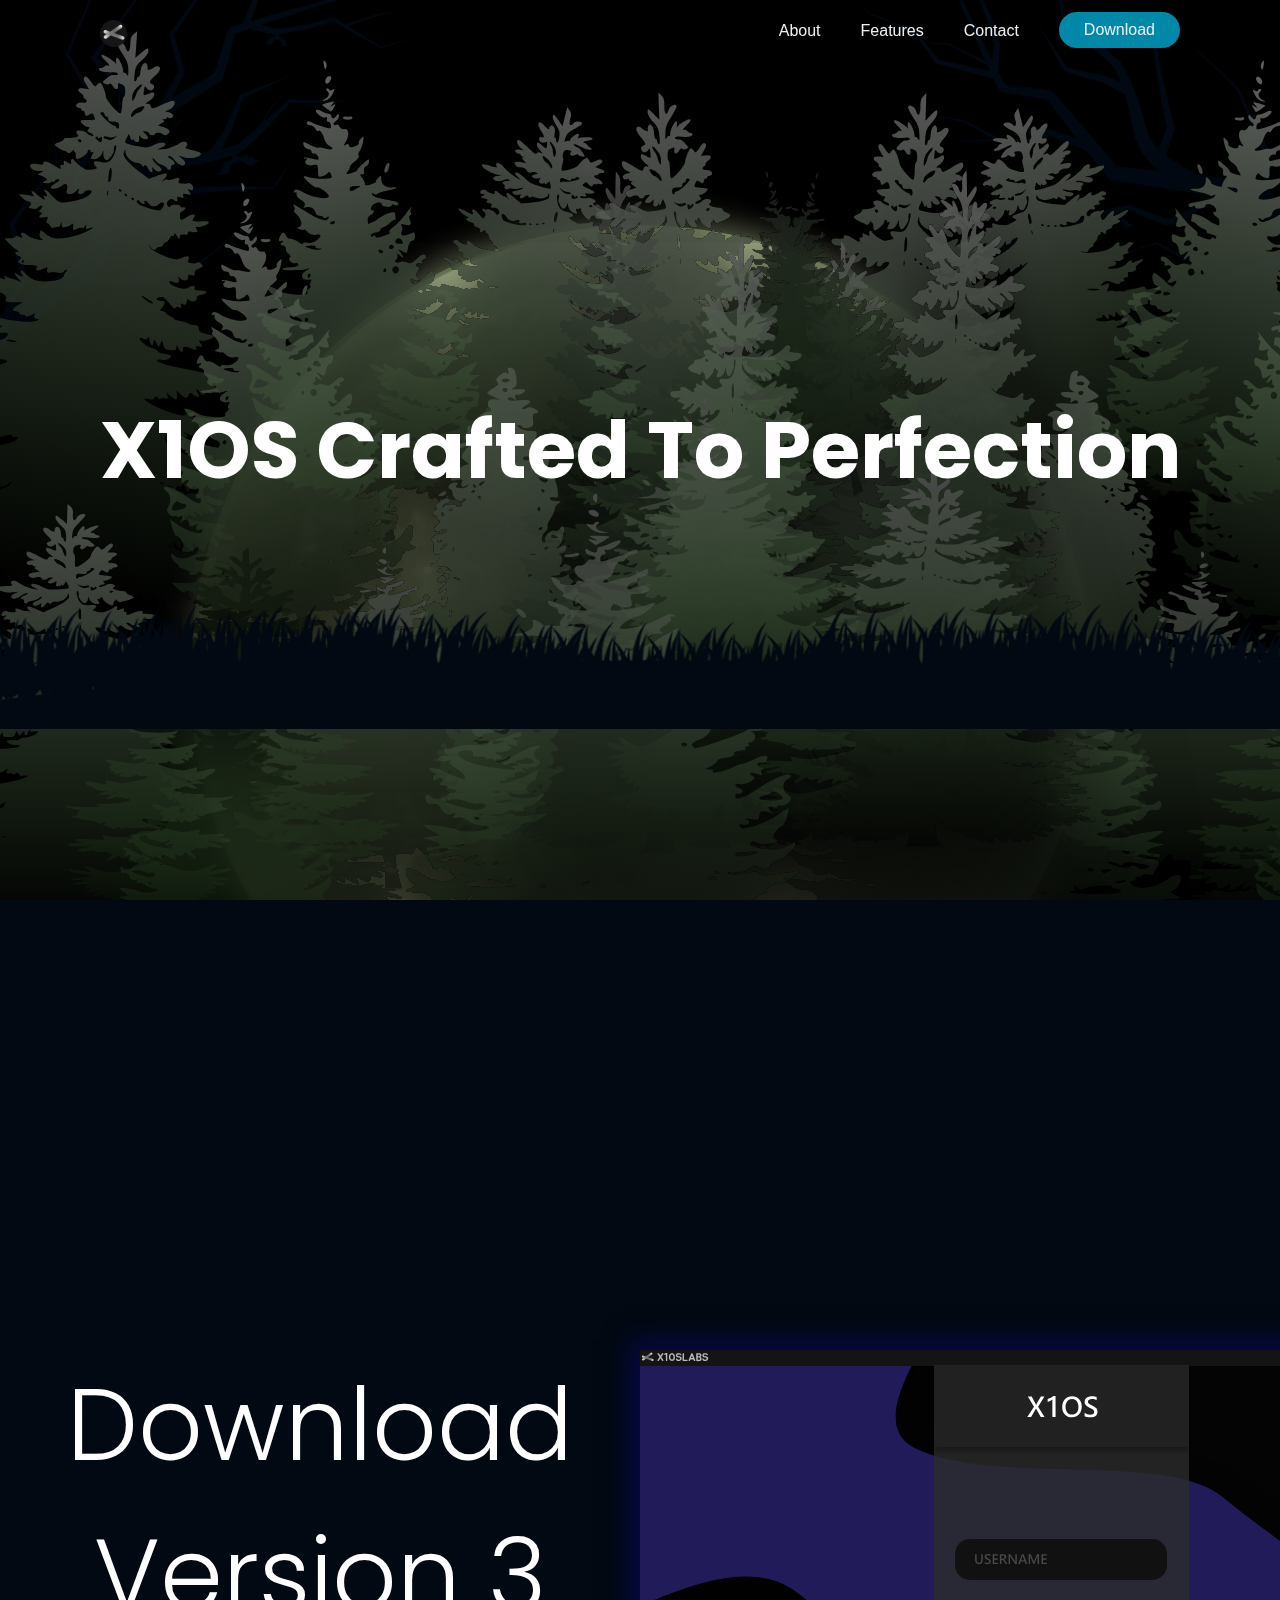
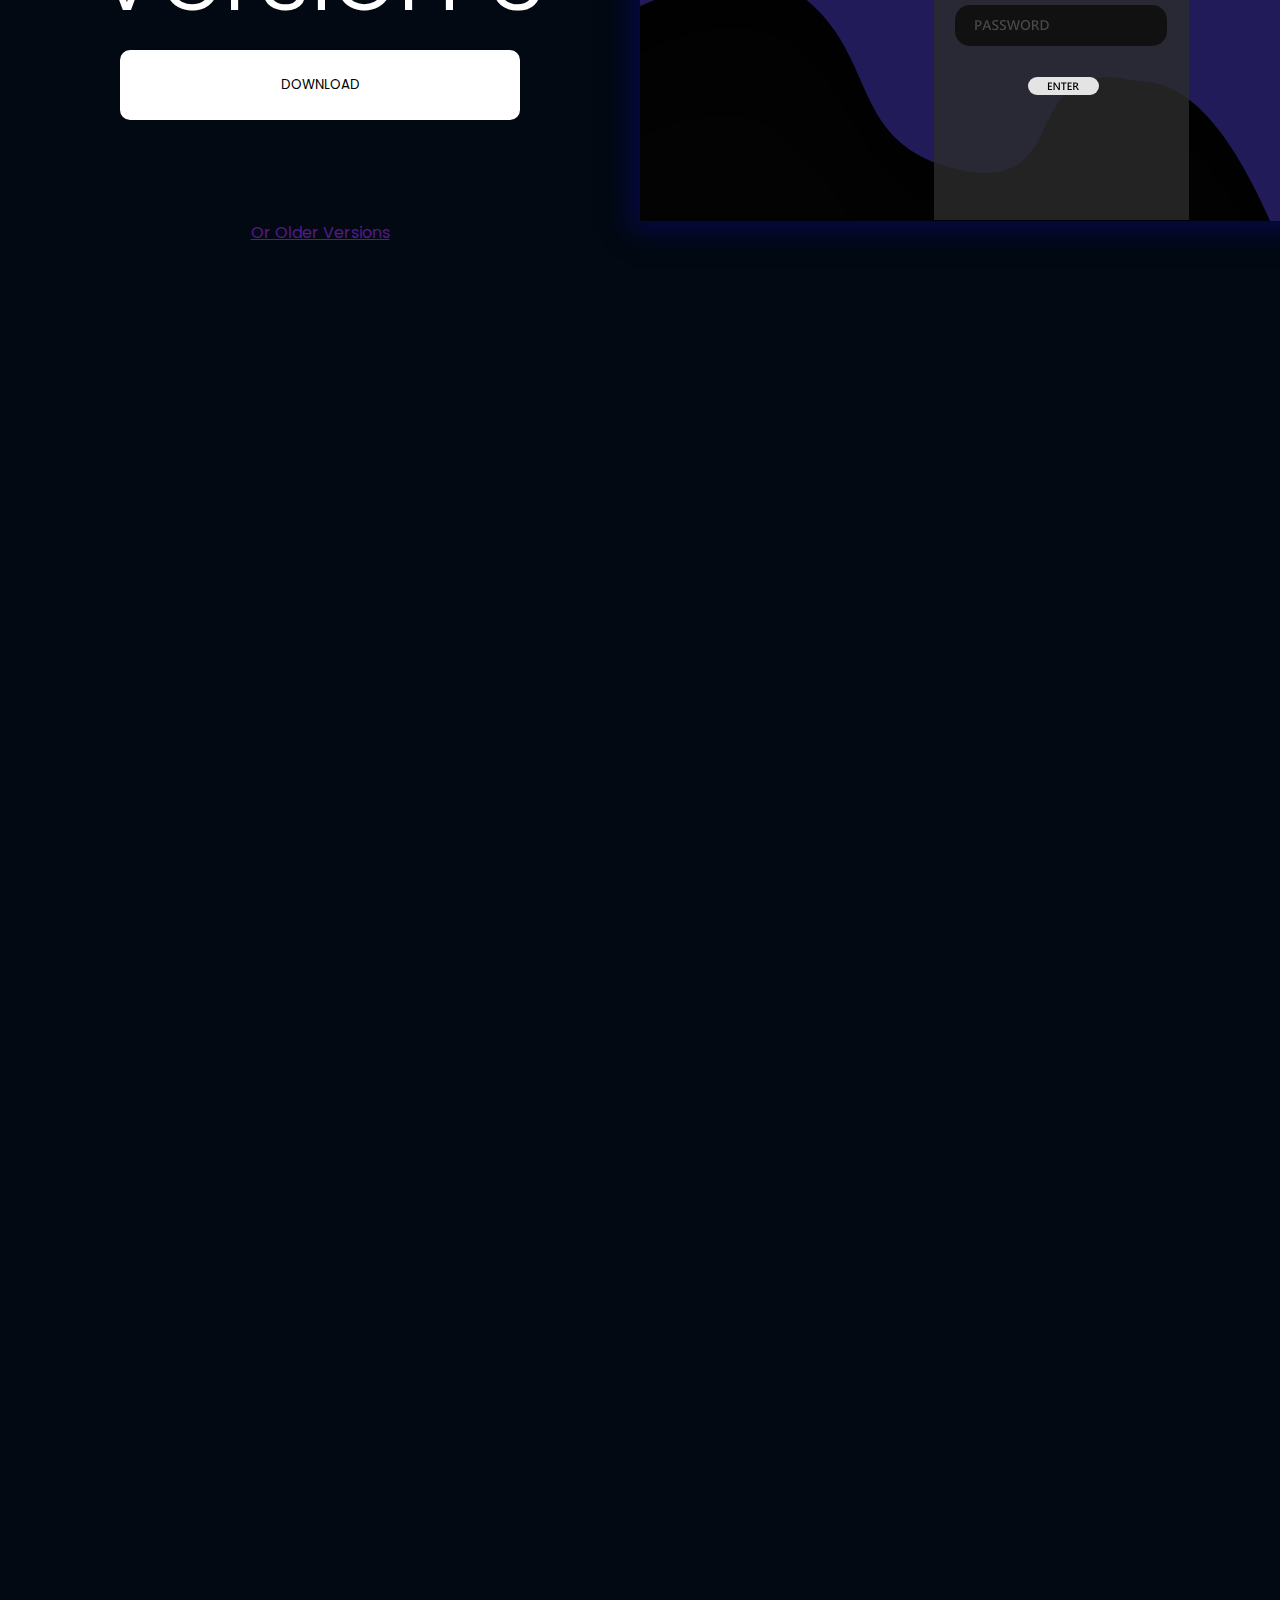
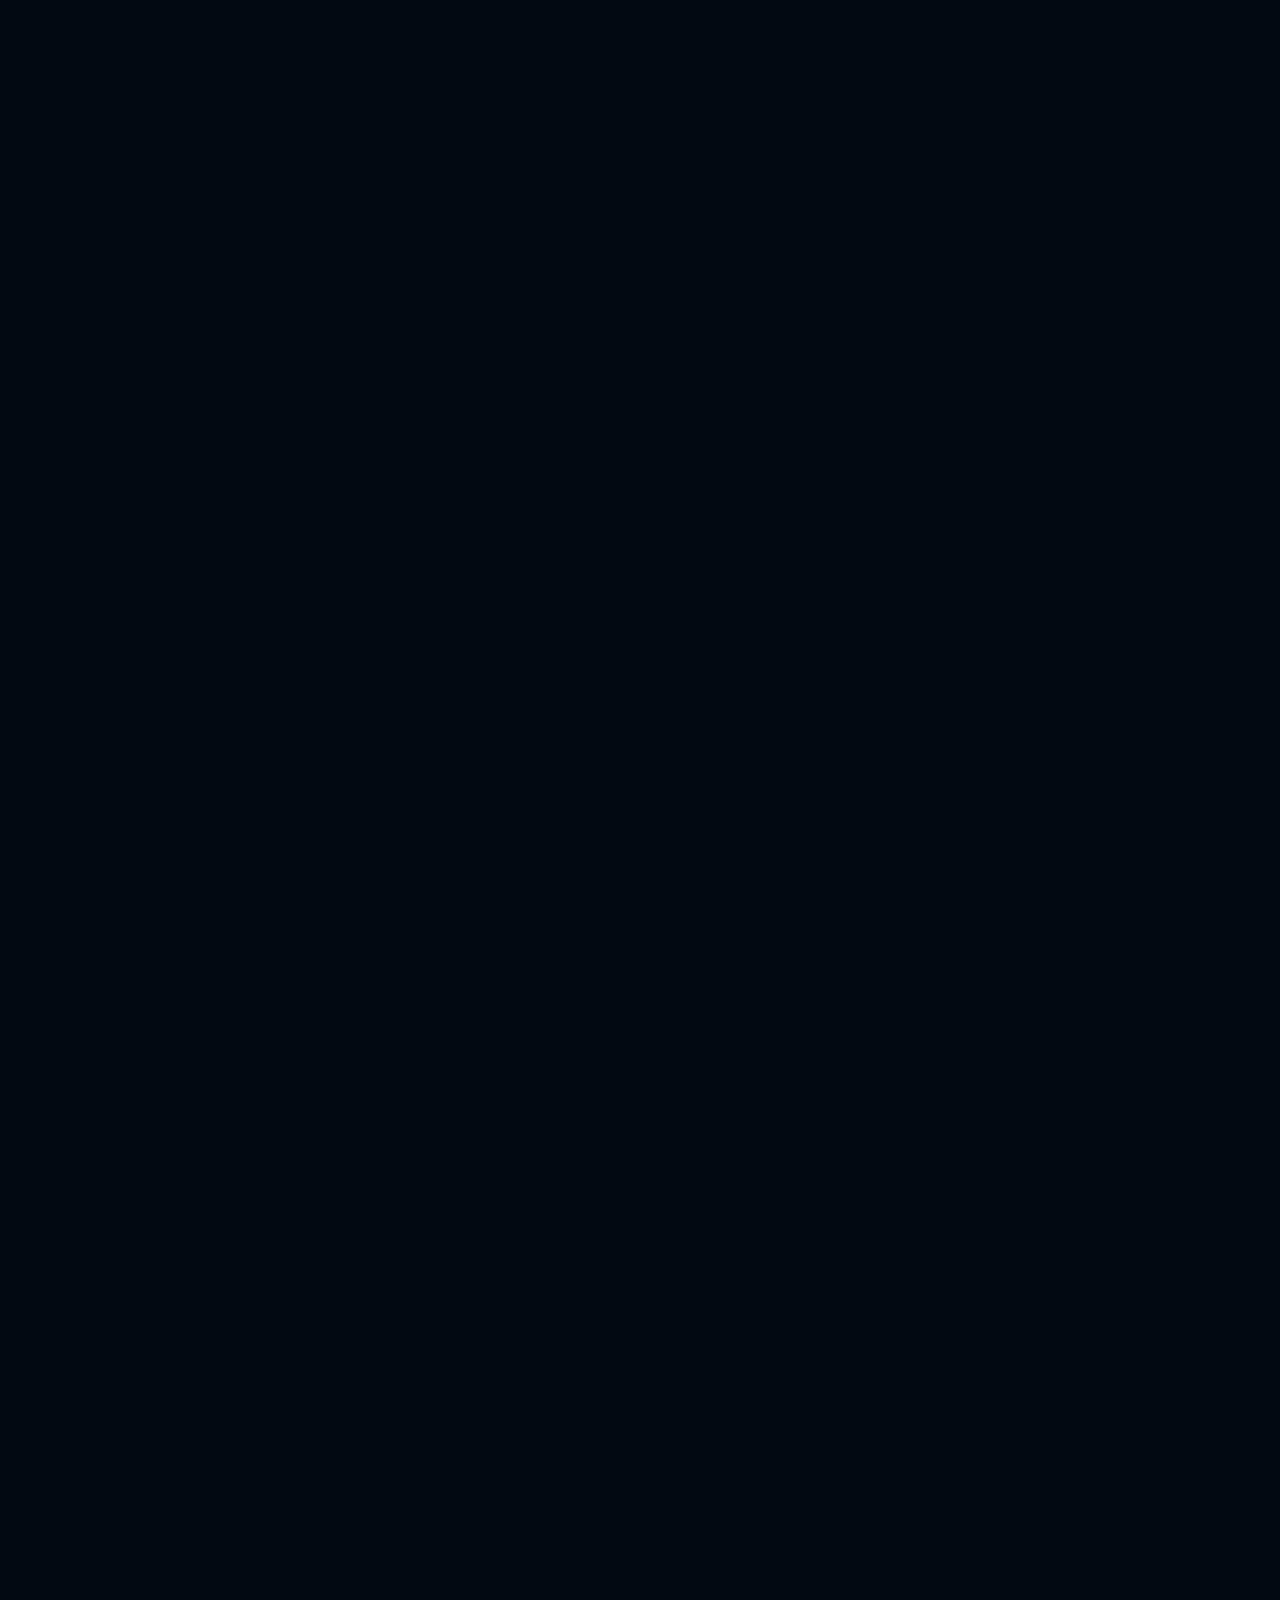
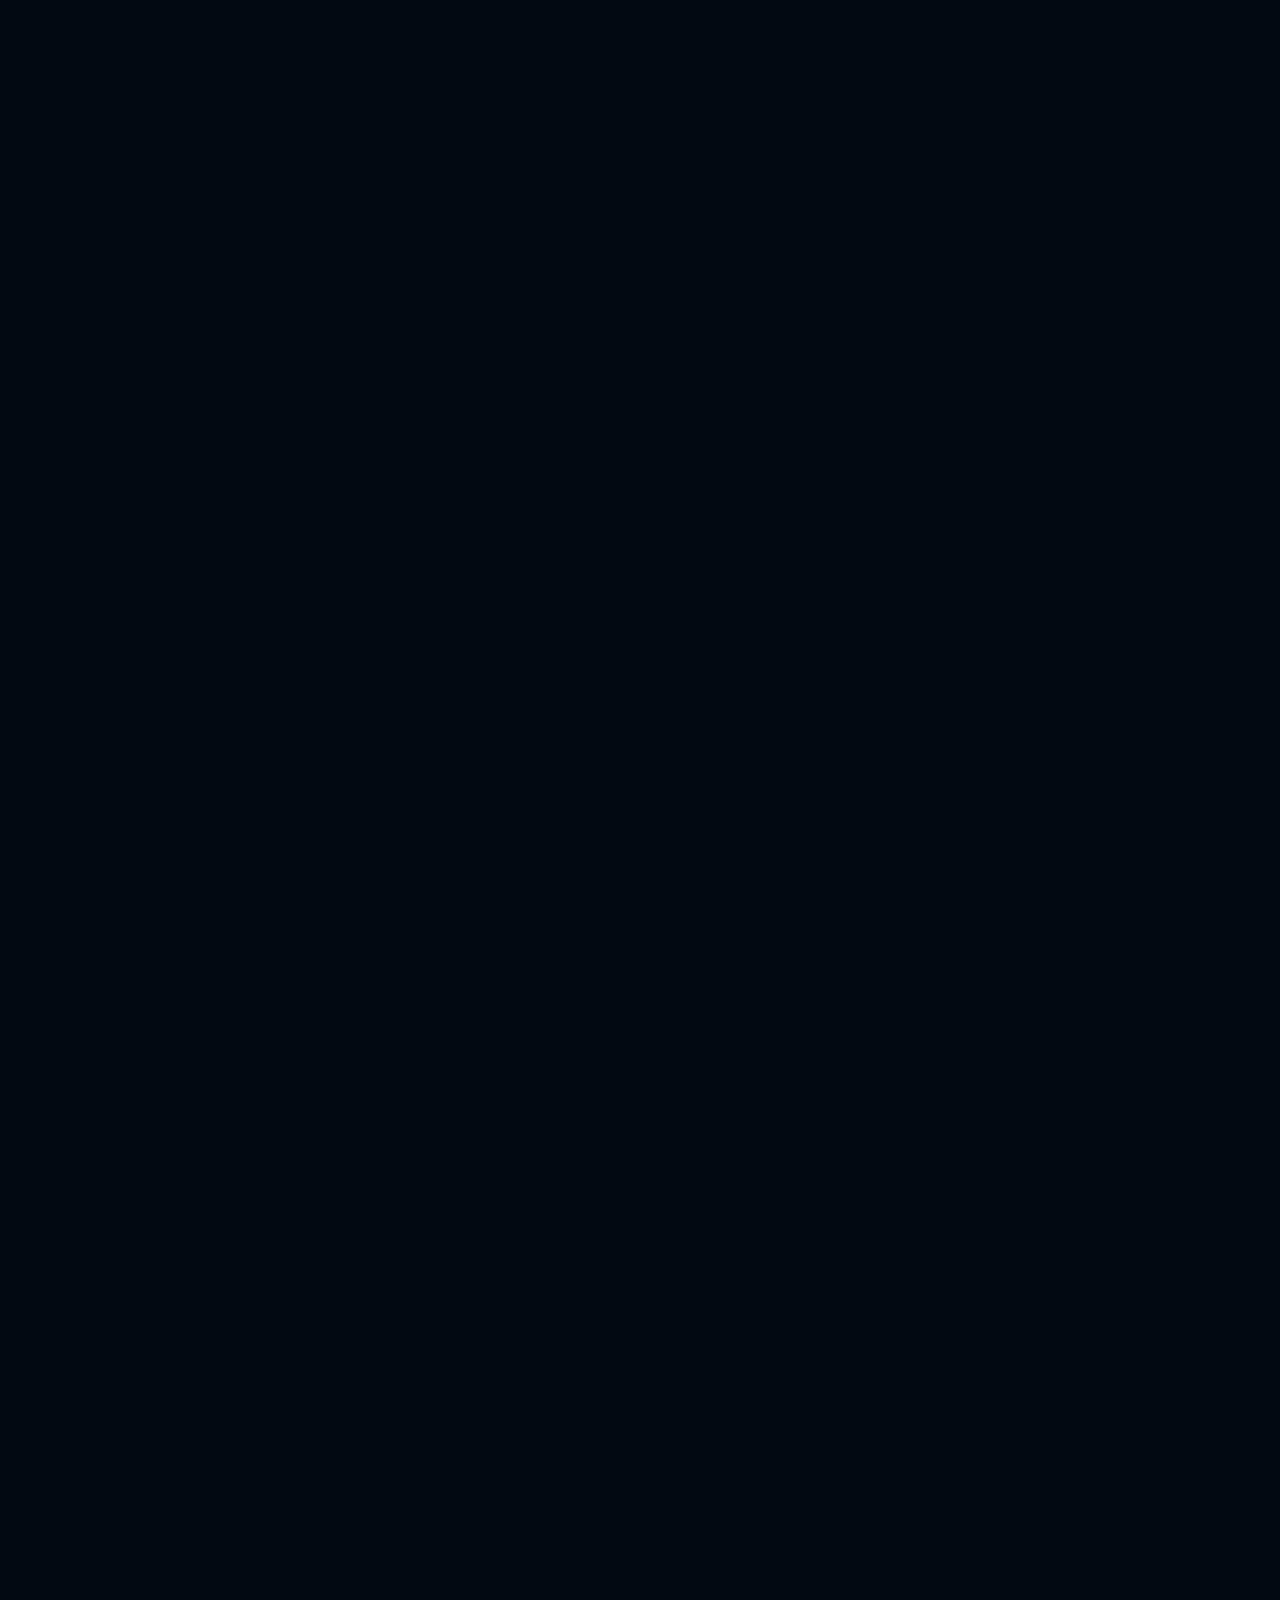
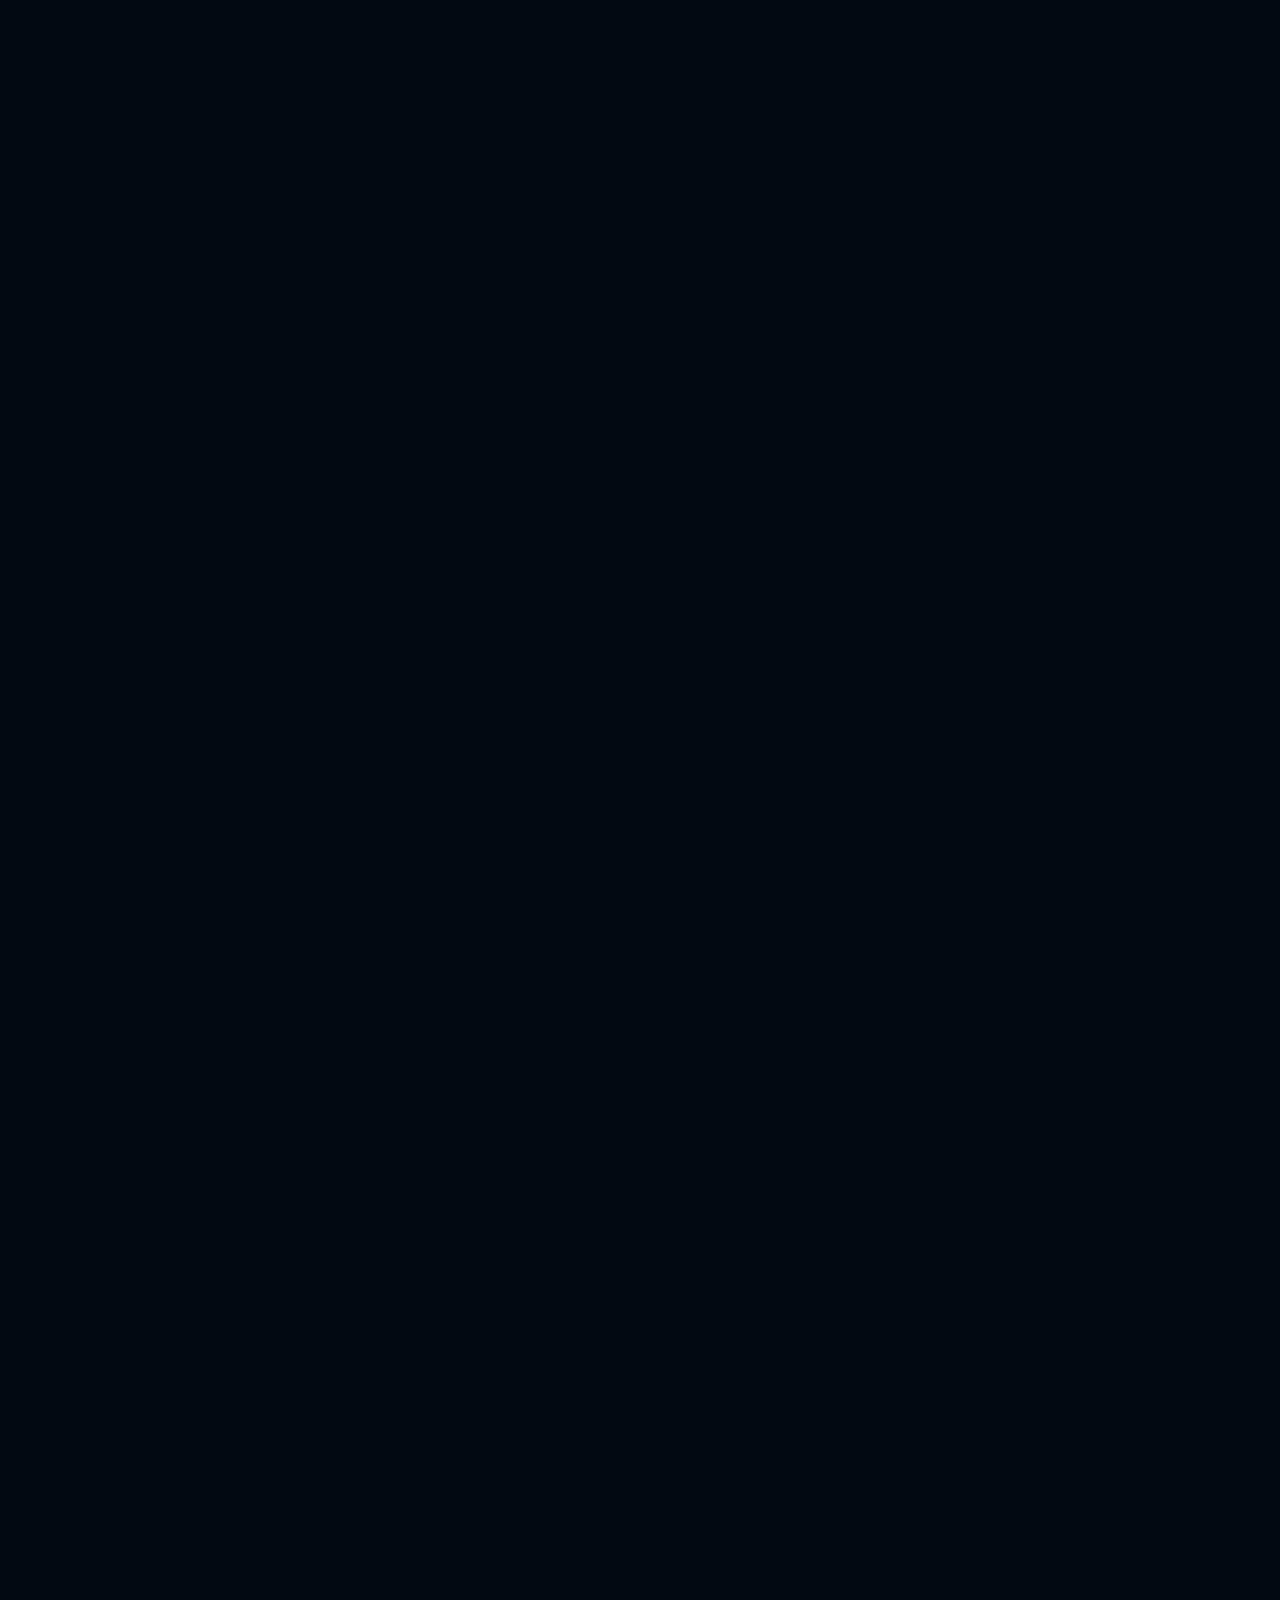
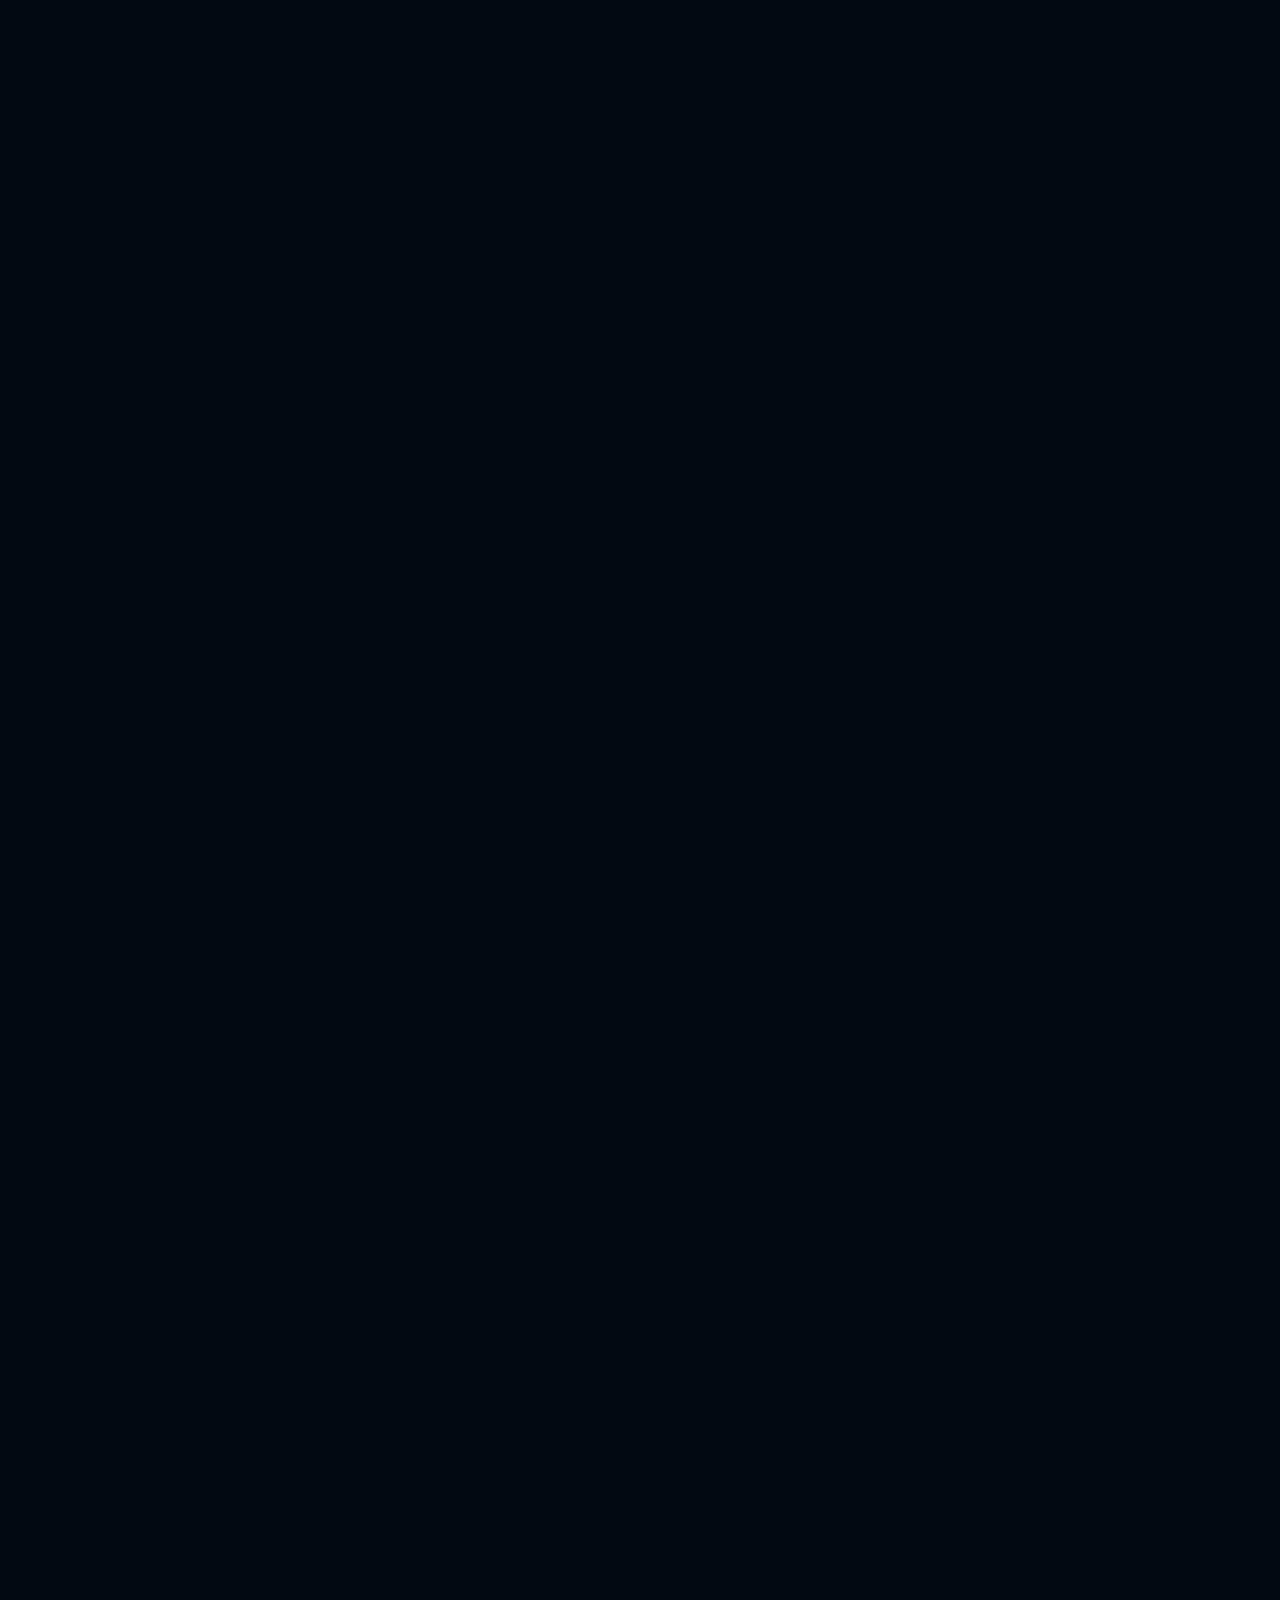
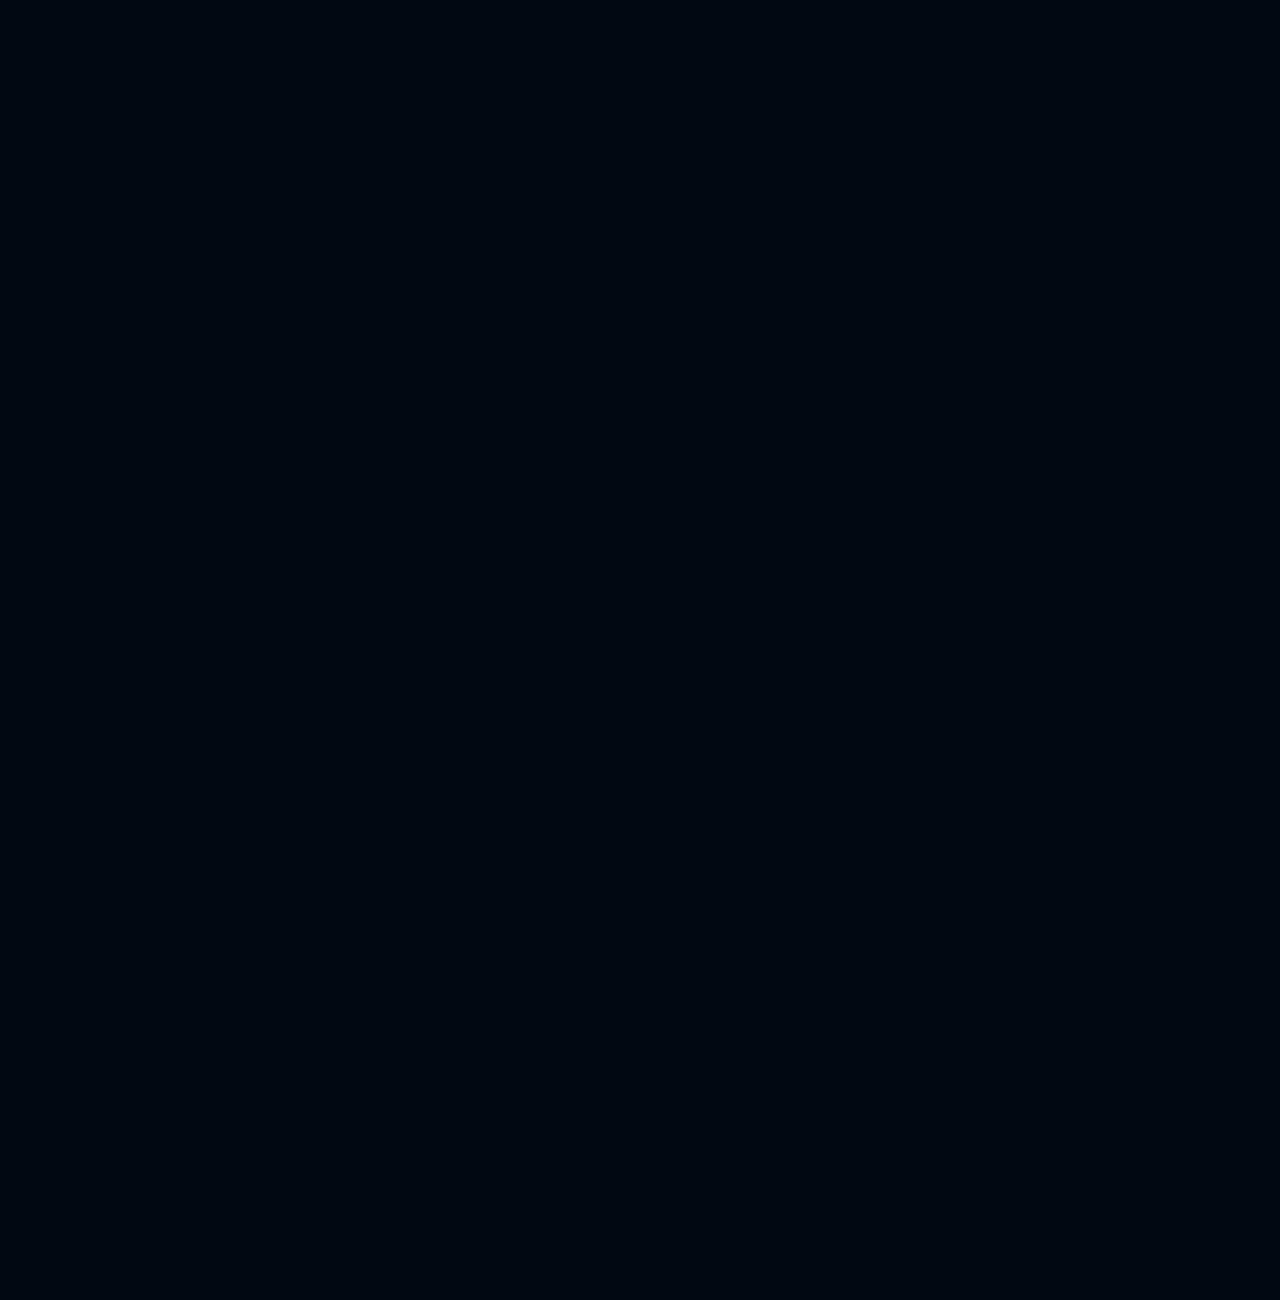
<file: Index.html>
<!DOCTYPE html>
<html lang="en">
  <head>
    <meta charset="UTF-8" />
    <meta http-equiv="X-UA-Compatible" content="IE=edge" />
    <meta name="viewport" content="width=device-width, initial-scale=1.0" />
    <title>X1OS</title>
    <link rel="stylesheet" href="Styles/styles.css">
    <link rel="stylesheet" href="Styles/NaviBar.css">
    <link rel="stylesheet" href="Styles/styles-home.css">
    <link rel="stylesheet" href="Styles/Home.css">
  </head>
  <body>
    <selection class="paralax">
      <a id="text" href="#Ztext"><em>X1OS</em> Crafted To Perfection</a>  
      <img src="Styles/Img/tree-left.png" id="tree-left" />
      <img src="Styles/Img/tree-right.png" id="tree-right" />
      <img src="Styles/Img/Group 6.svg" id="gate-right" style="margin-left: 5px" />
      <img src="Styles/Img/Group 6.svg" id="gate-left" style="padding-left: 10px; transform: scaleX(-1)"
      />
      <img src="Styles/Img/grass.png" id="grass" style="margin-top: 0px" />
    </selection>
    <header id="NaviBar">
      <a class="logo the--img"><img src="Styles/Img/LOGO.png" alt="" height="27" width="27"></a>
      <nav>
          <ul class="nav__links">
              <li><a href="#">About</a></li>
              <li><a href="#">Features</a></li>
              <li><a href="#">Contact</a></li>
          </ul>
      </nav>
      <a class="cta" href="#">Download</a>
    </header>
    <section class="sec" id="MainPage">
     <div class="DIVV">
        <p></p>
        <div style="padding-top:150px;">
    <p style="font-size: 100px;padding-top: 300px;" id="Ztext"> Download Version 3 </p>
          <button class="BIGBUTTON">DOWNLOAD</button> <br>
          <a href="" > Or Older Versions</a>
        </div>
      </div>
      <div class="DIVV2">
        <p></p>
        <div style="padding-top:150px;">
        <img src="Styles/Img/PICTURE.svg" alt="" style="margin-top: 300px;box-shadow: 0px 0px 25px 10px #060944">
        </div>
      </div>
     </section>
    <script src="Scripts/script.js"> </script>
  </body>
</html>
</file>
<file: Styles/styles.css>
@import url("https://fonts.googleapis.com/css2?family=Poppins:wght@500&display=swap");
* {
  margin: 0;
  padding: 0;
  box-sizing: border-box;
  font-family: "Poppins";
}
body {
  min-height: 100vh;
  overflow-x: hidden;
  background-color: #020912;
}
header {
  padding-top: 20px;
  position: absolute;
  top: 0;
  left: 0;
  width: 100%;
  padding: 30px 100px;
  background-color: transparent;
  display: flex;
  justify-content: space-between;
  align-items: center;
}

.logo {
  font-size: 2em;
  color: white;
  user-select: none;
}

.nav a {
  position: relative;
  font-size: 1.1em;
  color: aliceblue;
  text-decoration: none;
  font-weight: 600;
  transition: all 0.7s;
}
.nav a:hover,
.nav a.active {
  color: #333;
}
.nav a span {
  position: absolute;
  top: 0;
  left: 0;
  width: 100%;
  height: 100%;
  background: white;
  border-radius: 30px;
  z-index: -1;
  transform: scale(0);
  opacity: 0;
  transition: 0.5s;
}
.nav a:hover span,
.nav a.active span {
  transform: scale(1);
  opacity: 1;
}

.paralax {
  position: relative;
  display: flex;
  justify-content: center;
  align-items: center;
  height: 100vh;
  background-image: url("Img/Frame.svg");
  background-size: cover;
  background-position: center;
  background-attachment: fixed;
}
#text {
  position: absolute;
  font-size: 5em;
  font-weight: bold;
  color: #ffffff;
  z-index: 1;
  font-style: normal;
  text-decoration: none;
  cursor: text;
}
.paralax img {
  position: absolute;
  top: 0;
  left: 0;
  width: 100%;
  pointer-events: none;
}
.paralax img#gate-left {
  transform: translateX(-282px);
}
.paralax img#gate-right {
  transform: translateX(305px);
}
.sec {
  position: relative;
  background-color: #020912;
  text-align: center;
}
.sec h2 {
   margin-top:10xpx;
  font-size: 3em;
  color: white;
  margin-bottom: 10px;
  text-align: center;
}
.sec p {
  font-size: 1em;
  color: #fff;
  font-weight: 300;
  text-align: center;
}

em {
  font-style: normal;
  text-decoration: none;
  font-weight: bold;
}
</file>
<file: Styles/NaviBar.css>
* {
  box-sizing: border-box;
  margin: 0;
  padding: 0;
}

header {
  position: fixed;
  z-index: 10000000000000000000000000000000000000000;
  display: flex;
  justify-content: flex-end;
  align-items: center;
  background-color: transparent;
  height: 30px;
}

.logo {
  margin-right: auto;
}

.nav__links {
  list-style: none;
  display: flex;
}

.nav__links a,
.cta,
.overlay__content a {
  font-family: "Montserrat", sans-serif;
  font-weight: 500;
  color: #edf0f1;
  text-decoration: none;
}

.nav__links li {
  padding: 0px 20px;
}

.nav__links li a {
  transition: all 0.3s ease 0s;
}

.nav__links li a:hover {
  color: #0088a9;
}

.cta {
  margin-left: 20px;
  padding: 9px 25px;
  background-color: rgba(0, 136, 169, 1);
  border: none;
  border-radius: 50px;
  cursor: pointer;
  transition: all 0.3s ease 0s;
}

.cta:hover {
  background-color: rgba(0, 136, 169, 0.8);
}

.the--img {
  width: 37px;
  height: 37px
}
</file>
<file: Styles/styles-home.css>
.slider { 
    width: 100%;
    height: 30px;
    background-color:#000000;
    color: transparent;
    font-size: 0px;
    font-family: 'Segoe UI', Tahoma, Geneva, Verdana, sans-serif;
    text-align: center;
    padding-left:100px;
    padding-right: 100px;
    transition: all 1s;
} .slider--button { 
    background-color: transparent;
    border-width: 0;
    color:rgb(255, 255, 255); 
    font-size: 20px;
    border-radius: 40px;

} .slider:hover { 
    height: 1000px;
    color: rgb(0, 0, 0);
    font-size: 20px;
}


.animate-bottom {
    position: relative;
    -webkit-animation-name: animatebottom;
    -webkit-animation-duration: 1s;
    animation-name: animatebottom;
    animation-duration: 1s
}
    
#myDiv {
    display: none;
    text-align: center;
}

.spinner {
    --size: 30px;
    --first-block-clr: #005bba;
    --second-block-clr: #fed500;
    --clr: #111;
    width: 100px;
    height: 100px;
    position: relative;
   }
   
   .spinner::after,.spinner::before {
    box-sizing: border-box;
    position: absolute;
    content: "";
    width: var(--size);
    height: var(--size);
    top: 50%;
    animation: up 2.4s cubic-bezier(0, 0, 0.24, 1.21) infinite;
    left: 50%;
    background: var(--first-block-clr);
   }
   
   .spinner::after {
    background: var(--second-block-clr);
    top: calc(50% - var(--size));
    left: calc(50% - var(--size));
    animation: down 2.4s cubic-bezier(0, 0, 0.24, 1.21) infinite;
   }
   
   @keyframes down {
    0%, 100% {
     transform: none;
    }
   
    25% {
     transform: translateX(100%);
    }
   
    50% {
     transform: translateX(100%) translateY(100%);
    }
   
    75% {
     transform: translateY(100%);
    }
   }
   
   @keyframes up {
    0%, 100% {
     transform: none;
    }
   
    25% {
     transform: translateX(-100%);
    }
   
    50% {
     transform: translateX(-100%) translateY(-100%);
    }
   
    75% {
     transform: translateY(-100%);
    }
   }
</file>
<file: Styles/Home.css>
.DIVV { 
    background-color: #020912;
    width:50%;
    height:10000px;
    float: left;

}


.cards {
    perspective: 500px;
  } .card {
    box-shadow: 112px 54px 41px 16px rgba(0,0,0,0.75);
    background: transparent;
    border: 2px solid transparent;
    border-radius: 4px;
    position: relative;
    transform: translateZ(10px) rotateX(20deg) rotateY(20deg);
    transform-style: preserve-3d;
    will-change: transform;
    transition: all 3s;
  } .card:hover {
    transform: translateZ(0px) rotateX(0deg) rotateY(0deg);
    box-shadow: 1px 10px 30px 11px rgba(50, 37, 122, 0.54);
  } 

.divider { 
   height:1000px;
   width:05px;
   background-color: rgb(255, 255, 255);
   border-radius: 1000px;
   float: left;
   
}

.BIGBUTTON { 
  color: rgb(0, 0, 0);
  background-color: #ffffff;
  border-width: 0px;
  border-radius: 10px;
  width:400px;
  height: 70px;
  margin-bottom: 100px;
}

.DIVV2 { 
  background-color: #020912;
  width:50%;
  height:10000px;
  float: right;

} .BIGBUTTON:hover {
   background-color: #636363;
   color: #020912;
   height: 1000px;
}
</file>
